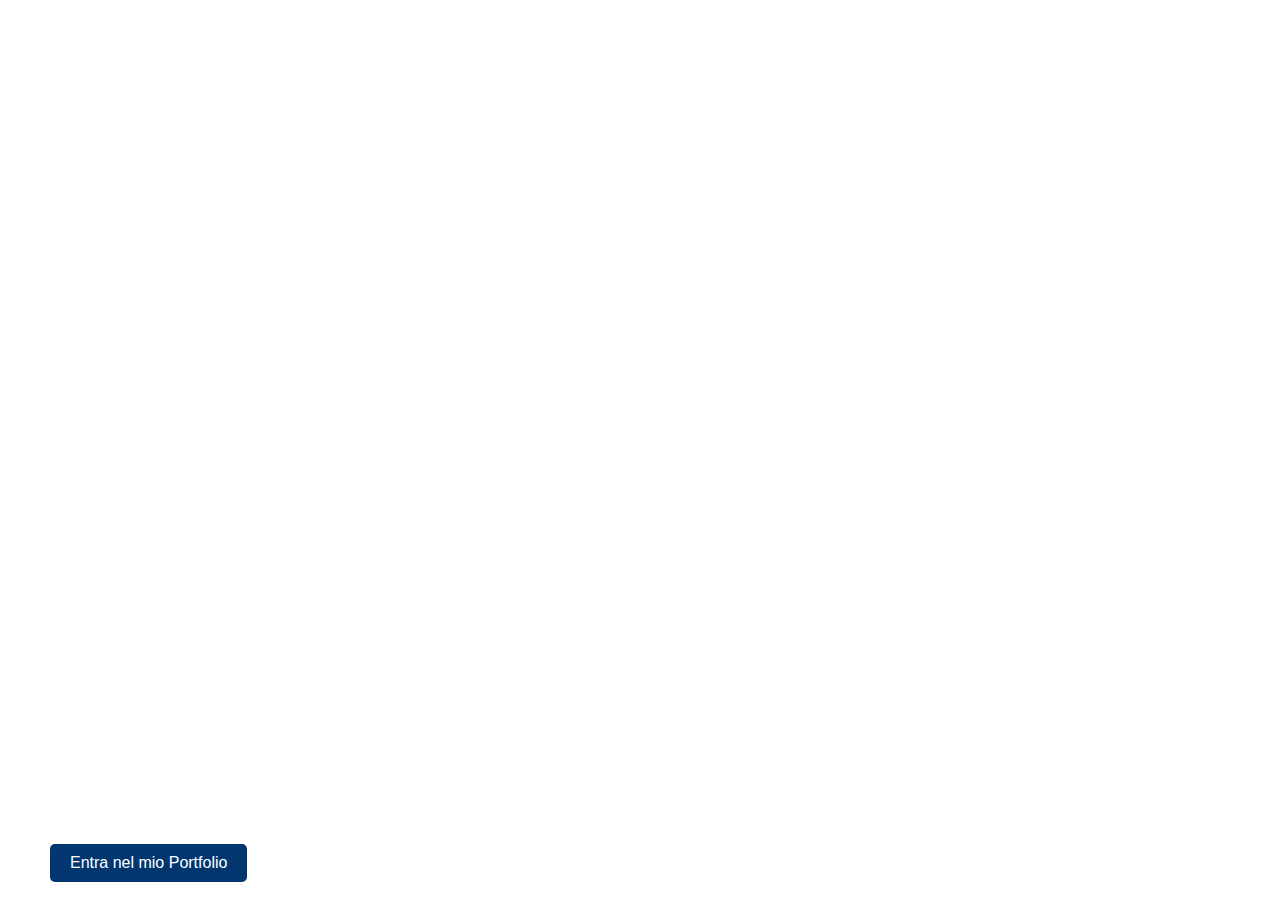
<file: index.html>
<!DOCTYPE html>
<html lang="it">
<head>
    <meta charset="UTF-8">
    <meta name="viewport" content="width=device-width, initial-scale=1.0">
    <title>Il Mio Portfolio Creativo</title>
    <link rel="stylesheet" href="style.css">
</head>
<body>
    <header class="navbar">
        <div class="nav-left">
            <div class="logo-text">ALICE PEDRONI | Graphic Designer</div>
        <p class="tagline">WELCOME <br> NEL MIO <br> PORTFOLIO</p>
     <a href="#about-me" class="btn-portfolio">Entra nel mio Portfolio</a>   
    </div>
        </header>
       
    </main>

    </body>
    
</html>
</file>
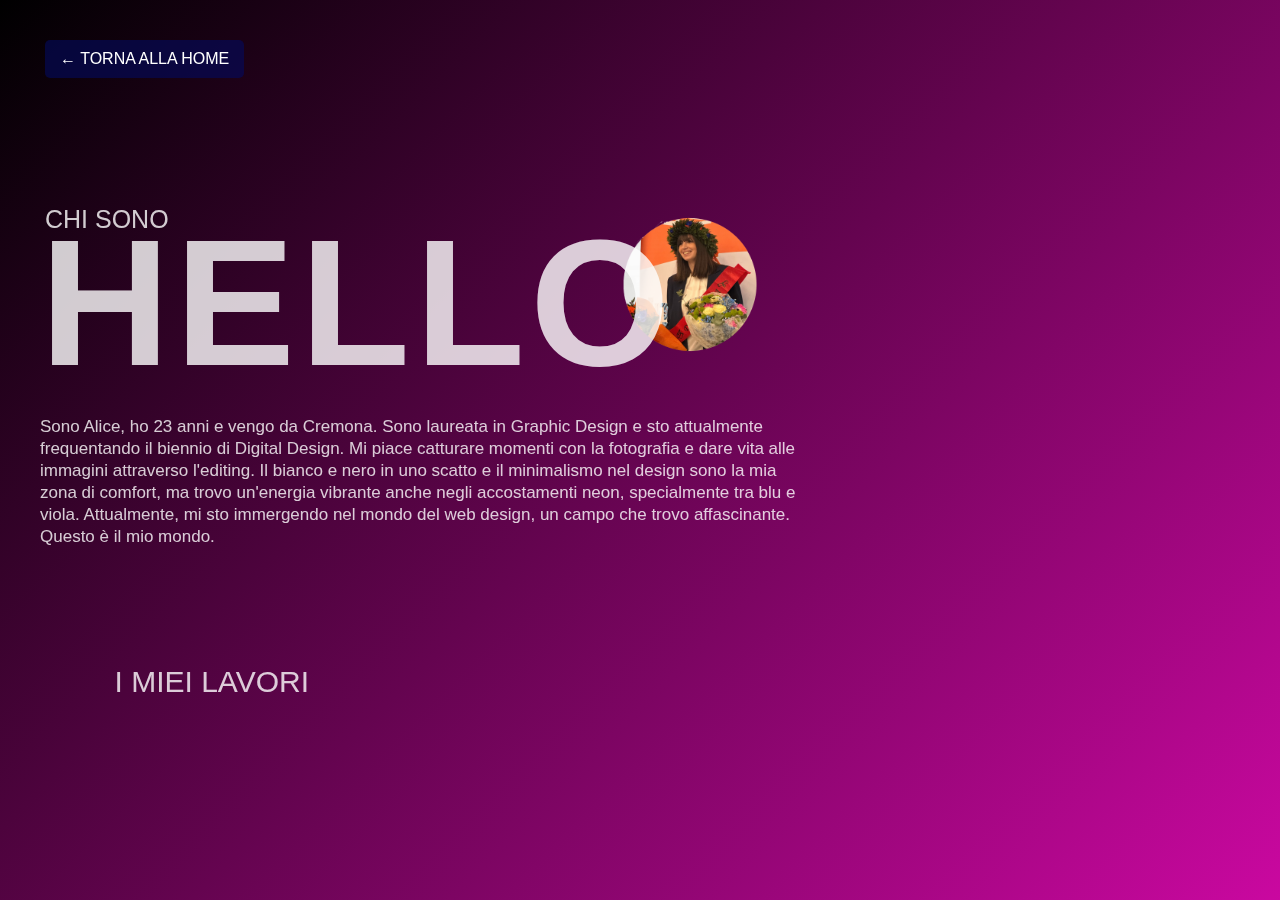
<file: portfolio.html>
<!DOCTYPE html>
<html lang="it">
<head>
  <meta charset="UTF-8">
  <title>Portfolio</title>
  <link rel="stylesheet" href="style.css">
</head>
<body class="portfolio">
  <a href="index.html" class="back-button">← TORNA ALLA HOME</a>

<main class="portfolio-content">
    <h1 class="portfolio-title"> CHI SONO
        <h2 class="portfolio-subtitle"> HELLO</h2>
    <p class="portfolio-text">
      Sono Alice, ho 23 anni e vengo da Cremona. Sono laureata in Graphic Design e sto attualmente frequentando il biennio di Digital Design. Mi piace

catturare momenti con la fotografia e dare vita alle immagini attraverso l'editing. Il bianco e nero in uno scatto e il minimalismo nel design sono la mia zona di comfort, ma trovo un'energia vibrante anche negli accostamenti neon, specialmente tra blu e viola.
Attualmente, mi sto immergendo nel mondo del web design, un campo che trovo affascinante. <br>
Questo è il mio mondo.
    </p>
      <img src="aboutme.png"alt="Immagine vagante" class="floating-image">
     <div class="portfolio-work-header">
  <h3 class="portfolio-subtitle-2">I MIEI LAVORI</h3>
  <img src="arrow-icon-2570178-512.png" alt="Arrow" class="arrow-image-portfolio">
</div>

    
</div>
  </main>


</body>
</html>
</file>
<file: style.css>
/* === CSS Reset & Base === */
*,
*::before,
*::after {
  box-sizing: border-box;
}

/* BASE */
body {
  margin: 0;
  font-family: Impact, Haettenschweiler, "Arial Narrow Bold", sans-serif;
  min-height: 100vh;
  position: relative;
}

/* SFONDO DIVERSO per home e portfolio */
body.home::before {
  content: "";
  position: fixed;
  top: 0;
  left: 0;
  width: 100%;
  height: 100%;
  background: linear-gradient(
    135deg,
    #000000 0%,
    #007bff 25%,
    #ff8c00 50%,
    #000000 75%,
    #007bff 100%
  );
  background-size: 400% 400%;
  animation: liquidBackground 25s ease infinite alternate;
  z-index: -1;
}

body.portfolio::before {
  content: "";
  position: fixed;
  top: 0;
  left: 0;
  width: 100%;
  height: 100%;
  background: linear-gradient(
    135deg,
    #000000 0%,
    #ca08a0 25%,
    #ad09c6 50%,
    #000000 75%,
    #470aa9 100%
  );
  background-size: 400% 400%;
  animation: liquidBackground 25s ease infinite alternate;
  z-index: -1;
  overflow-x: hidden;
}

@keyframes liquidBackground {
  0% {
    background-position: 0% 0%;
  }
  100% {
    background-position: 100% 100%;
  }
}

/* NAVBAR */
.navbar {
  display: flex;
  justify-content: flex-start;
  align-items: center;
  padding: 30px 50px;
  width: 100%;
  box-sizing: border-box;
  position: relative;
  z-index: 10;
}

.navbar .nav-left {
  display: flex;
  flex-direction: column;
  align-items: flex-start;
  justify-content: center;
}

.logo-text {
  font-size: 15px;
  font-weight: 600;
  color: white;
  text-transform: uppercase;
  letter-spacing: 1px;
  margin-bottom: -70px;
}

.tagline {
  font-size: 150px;
  color: white;
  opacity: 0.8;
}

/* FRECCIA */
.arrow-image-container {
  margin-top: -100px;
  width: 50%;
  justify-content: flex-start;
  align-items: center;
  box-sizing: border-box;
}

.arrow-image {
  width: 30px;
  height: 60px;
  opacity: 0.8;
  display: block;
  animation: bounce-image 2s infinite;
}

@keyframes bounce-image {
  0%,
  20%,
  50%,
  80%,
  100% {
    transform: translateY(0);
  }
  40% {
    transform: translateY(-15px);
  }
  60% {
    transform: translateY(-8px);
  }
}

/* BOTTONE PORTFOLIO */
.btn-portfolio {
  display: inline-block;
  font-family: "Segoe UI", sans-serif;
  font-weight: 500;
  font-size: 16px;
  background-color: #01366f;
  color: white;
  padding: 10px 20px;
  text-decoration: none;
  border-radius: 5px;
  margin-top: 48px;
  transition: background-color 0.3s ease, transform 0.2s ease;
}

.btn-portfolio:hover {
  background-color: #c52184;
  transform: scale(1.1);
}

/* BOTTONE TORNA INDIETRO */
.back-button {
  position: relative;
  top: 40px;
  left: 30px;
  font-size: 16px;
  background-color: rgba(4, 10, 95, 0.6);
  color: white;
  padding: 10px 15px;
  text-decoration: none;
  border-radius: 5px;
  transition: transform 0.2s ease, background-color 0.3s ease;
  font-family: Arial, sans-serif;
}

.back-button:hover {
  transform: scale(1.05);
  background-color: rgba(245, 15, 122, 0.8);
}

.portfolio-content {
  max-width: 800px;
  margin: 150px 0 0 20px;
  padding: 0 20px;

  color: white;
  z-index: 2;
  position: relative; /* CRUCIALE: Rende questo il contenitore di riferimento per l'immagine */

  display: flex;
  flex-direction: column;
  align-items: flex-start;
  gap: 10px;
}

.floating-image {
  position: absolute;
  width: 220px;
  height: auto;
  z-index: -1;

  top: -50px !important;
  left: 70%;

  animation: floatAnimation 10s ease-in-out infinite alternate;
}

@keyframes floatAnimation {
  0% {
    transform: translate(0, 0); /* Posizione iniziale */
  }
  25% {
    transform: translate(10px, 50px); /* Si sposta leggermente */
  }
  50% {
    transform: translate(-10px, 80px); /* Altra posizione */
  }
  75% {
    transform: translate(40px, -20px); /* Ancora un'altra */
  }
  100% {
    transform: translate(0, 0); /* Torna alla posizione iniziale */
  }
}

.portfolio-title {
  font-size: 25px;
  font-weight: 100;
  margin-bottom: -30px;
  font-family: "Impact", sans-serif;
  opacity: 0.8;
  text-align: left;
  padding-left: 5px;
}

.portfolio-subtitle {
  font-size: 180px;
  font-weight: 600;
  letter-spacing: 5px;
  margin-bottom: 10px;

  font-family: "Impact", sans-serif;
  opacity: 0.8;
  text-align: left;
  margin-top: -15px;
  margin-left: 0;
  padding-left: 0;
}

.portfolio-text {
  font-size: 17px;
  font-weight: 50;
  line-height: 1.3;
  opacity: 0.8;
  font-family: Impact, sans-serif;
  text-align: left;
  margin-top: -10px;
}

.portfolio-work-header {
  display: flex;
  justify-content: center; /* centro orizzontale */
  align-items: center; /* centro verticale */
  gap: 20px; /* spazio tra testo e freccia */
  width: 160%; /* occupa tutta la larghezza */
  margin-top: 50px;
  box-sizing: border-box; /* evita padding/margin influiscano */
}

.portfolio-subtitle-2 {
  font-size: 40px;
  font-weight: 100;
  margin-top: 10px;
  color: #ffffff;
  margin: 0; /* elimina margini predefiniti */
  text-align: center;
  opacity: 0.8;
}

.arrow-image-portfolio {
  width: 25px;
  height: 40px;
  opacity: 0.8;
  animation: bounce-image 2s infinite;
}

.grid-container {
  display: grid;
  grid-template-columns: repeat(3, 1fr);
  gap: 40px;

  width: 90vw;
  max-width: 1400px;
  margin: 0 auto; /* centra la griglia orizzontalmente */
  padding: 40px;

  justify-content: center;
  align-content: center;
  transition: transform 0.3s ease;
}

.grid-item:hover {
  transform: scale(1.35);
}

.grid-item img {
  width: 100%;
  height: 100%;
  object-fit: cover; /* mantiene proporzioni */
  display: block;
  border-radius: 5px;
}

.portfolio-subtitle-2 {
  text-align: left;
  width: 90vw; /* stessa larghezza della griglia */
  max-width: 1400px;
  margin: 40px auto 20px;
  padding-left: 40px; /* spostalo leggermente a destra per allinearsi con i contenuti */
  font-size: 30px;
  color: white;
  font-family: Impact, sans-serif;
  opacity: 0.8;
  box-sizing: border-box; /* assicurati che padding non aumenti larghezza */
}

.video-grid {
  display: grid;
  grid-template-columns: repeat(2, 1fr); /* Tre colonne, quindi stessa riga */
  gap: 40px;
  width: 90vw;
  max-width: 1400px;
  margin: 0 auto;
  padding: 40px;
}

.video-grid .grid-item {
  height: 300px;
  overflow: hidden;
}

.video-grid video {
  width: 100%;
  height: 100%;
  object-fit: cover;
  border-radius: 5px;
  transition: transform 0.3s ease;
}

.video-grid video:hover {
  transform: scale(1.08);
}

.footer-contact {
  left: 0;
  bottom: 0;
  width: 100%;
  height: 80px;
  background-color: rgba(0, 0, 0, 0.3); /* meno opaco */
  color: white;
  display: flex;
  justify-content: center;
  align-items: center;
  font-family: Impact, sans-serif;
  font-size: 14px; /* più piccolo */
  padding: 0 20px;
  box-sizing: border-box;
  margin: 0;
  margin-top: 50px;
  z-index: 9999;
  overflow-x: hidden;
}

.footer-content {
  display: flex;
  align-items: center;
  gap: 15px;
  flex-wrap: wrap;
}

.footer-content h4 {
  font-size: 22px;
  font-weight: 500;
  margin: 0;
  letter-spacing: 1px;
  opacity: 1;
}

.footer-content a {
  color: white;
  text-decoration: none;
  font-size: 18px;
  font-weight: 400;

  opacity: 1;
}

.footer-content a:hover {
  color: #c52184;
}

/* --- RESPONSIVE DESIGN (Desktop-First) --- */

/* STILI PER TABLET E SCHERMI FINO A 1024px */
@media (max-width: 1024px) {
  /* Navbar e Home Page */
  .logo-text {
    font-size: 14px; /* Leggermente più piccolo */
    margin-bottom: -50px; /* Regola spaziatura */
  }

  .tagline {
    font-size: 100px; /* Ridimensiona per tablet */
  }

  .arrow-image-container {
    margin-top: -70px; /* Regola la posizione della freccia */
  }

  .arrow-image {
    width: 28px;
    height: 55px;
  }

  .btn-portfolio {
    font-size: 15px;
    padding: 9px 18px;
    margin-top: 35px; /* Regola lo spazio */
  }

  /* Portfolio Page */
  .back-button {
    top: 30px; /* Posizionalo meglio */
    left: 25px;
    font-size: 15px;
  }

  .portfolio-content {
    margin: 120px 0 0 40px; /* Sposta il contenuto più a sinistra */
    max-width: 700px; /* Riduci la larghezza massima */
  }

  .portfolio-title {
    font-size: 22px;
    margin-bottom: -25px;
  }

  .portfolio-subtitle {
    font-size: 120px; /* Ridimensiona il titolo Hello */
    letter-spacing: 3px;
    margin-top: -10px;
  }

  .portfolio-text {
    font-size: 16px;
  }

  .floating-image {
    width: 180px; /* Riduci la dimensione dell'immagine flottante */
    top: -30px !important;
    left: 60%; /* Spostala leggermente */
  }

  .portfolio-work-header {
    width: 120%; /* Riduci la larghezza di questo contenitore */
    gap: 15px;
    margin-top: 40px;
  }

  .portfolio-subtitle-2 {
    font-size: 35px;
    margin: 30px auto 15px;
    padding-left: 30px;
  }

  /* Griglie di Immagini e Video */
  .grid-container {
    grid-template-columns: repeat(2, 1fr); /* Due colonne per tablet */
    gap: 30px;
    padding: 30px;
    width: 90vw;
  }

  .video-grid {
    grid-template-columns: repeat(
      1,
      1fr
    ); /* Una colonna per i video su tablet, se preferisci impilarli prima */
    gap: 30px;
    padding: 30px;
    width: 90vw;
  }

  /* Footer */
  .footer-contact {
    height: auto;
    padding: 18px 15px;
    margin-top: 40px;
  }

  .footer-content h4 {
    font-size: 20px;
  }

  .footer-content a {
    font-size: 17px;
  }
}

/* CSS */

/* BASE */
body {
  margin: 0;
  font-family: Impact, Haettenschweiler, "Arial Narrow Bold", sans-serif;
  min-height: 100vh;
  position: relative;
}

/* SFONDO DIVERSO per home e portfolio */
body.home::before {
  content: "";
  position: fixed;
  top: 0;
  left: 0;
  width: 100%;
  height: 100%;
  background: linear-gradient(
    135deg,
    #000000 0%,
    #007bff 25%,
    #ff8c00 50%,
    #000000 75%,
    #007bff 100%
  );
  background-size: 400% 400%;
  animation: liquidBackground 25s ease infinite alternate;
  z-index: -1;
}

body.portfolio::before {
  content: "";
  position: fixed;
  top: 0;
  left: 0;
  width: 100%;
  height: 100%;
  background: linear-gradient(
    135deg,
    #000000 0%,
    #ca08a0 25%,
    #ad09c6 50%,
    #000000 75%,
    #470aa9 100%
  );
  background-size: 400% 400%;
  animation: liquidBackground 25s ease infinite alternate;
  z-index: -1;
}

@keyframes liquidBackground {
  0% {
    background-position: 0% 0%;
  }
  100% {
    background-position: 100% 100%;
  }
}

/* NAVBAR */
.navbar {
  display: flex;
  justify-content: flex-start;
  align-items: center;
  padding: 30px 50px;
  width: 100%;
  box-sizing: border-box;
  position: relative;
  z-index: 10;
}

.navbar .nav-left {
  display: flex;
  flex-direction: column;
  align-items: flex-start;
  justify-content: center;
}

.logo-text {
  font-size: 15px;
  font-weight: 600;
  color: white;
  text-transform: uppercase;
  letter-spacing: 1px;
  margin-bottom: -70px;
}

.tagline {
  font-size: 150px;
  color: white;
  opacity: 0.8;
}

/* FRECCIA HOME PAGE */
.arrow-image-container {
  margin-top: -100px;
  width: 50%; /* Larghezza per desktop */
  justify-content: flex-start;
  align-items: center;
  box-sizing: border-box;
  display: flex; /* Assicura che la freccia sia gestita con flexbox */
}

.arrow-image {
  width: 30px;
  height: 60px;
  opacity: 0.8;
  display: block;
  animation: bounce-image 2s infinite;
}

@keyframes bounce-image {
  0%,
  20%,
  50%,
  80%,
  100% {
    transform: translateY(0);
  }
  40% {
    transform: translateY(-15px);
  }
  60% {
    transform: translateY(-8px);
  }
}

/* BOTTONE PORTFOLIO */
.btn-portfolio {
  display: inline-block;
  font-family: "Segoe UI", sans-serif;
  font-weight: 500;
  font-size: 16px;
  background-color: #01366f;
  color: white;
  padding: 10px 20px;
  text-decoration: none;
  border-radius: 5px;
  margin-top: 48px;
  transition: background-color 0.3s ease, transform 0.2s ease;
}

.btn-portfolio:hover {
  background-color: #c52184;
  transform: scale(1.1);
}

/* BOTTONE TORNA INDIETRO */
.back-button {
  position: relative;
  top: 40px;
  left: 45px;
  font-size: 16px;
  background-color: rgba(4, 10, 95, 0.6);
  color: white;
  padding: 10px 15px;
  text-decoration: none;
  border-radius: 5px;
  font-family: Arial, sans-serif;
  display: inline-block; /* Importante per far funzionare transform */
  transition: transform 0.2s ease, background-color 0.3s ease;
}

.back-button:hover {
  background-color: #c52184;
  transform: scale(1.1);
}

/* PORTFOLIO CONTENT */
.portfolio-content {
  max-width: 800px;
  margin: 150px 0 0 20px;
  padding: 0 20px;
  color: white;
  z-index: 2;
  position: relative;
  display: flex;
  flex-direction: column;
  align-items: flex-start;
  gap: 10px;
}

.floating-image {
  position: absolute;
  width: 220px;
  height: auto;
  z-index: -1;
  top: -50px !important;
  left: 70%;
  animation: floatAnimation 10s ease-in-out infinite alternate;
}

@keyframes floatAnimation {
  0% {
    transform: translate(0, 0);
  }
  25% {
    transform: translate(10px, 50px);
  }
  50% {
    transform: translate(-10px, 80px);
  }
  75% {
    transform: translate(40px, -20px);
  }
  100% {
    transform: translate(0, 0);
  }
}

.portfolio-title {
  font-size: 25px;
  font-weight: 100;
  margin-bottom: -30px;
  font-family: "Impact", sans-serif;
  opacity: 0.8;
  text-align: left;
  padding-left: 5px;
}

.portfolio-subtitle {
  font-size: 180px;
  font-weight: 600;
  letter-spacing: 5px;
  margin-bottom: 10px;
  font-family: "Impact", sans-serif;
  opacity: 0.8;
  text-align: left;
  margin-top: -15px;
  margin-left: 0;
  padding-left: 0;
}

.portfolio-text {
  font-size: 17px;
  font-weight: 50;
  line-height: 1.3;
  opacity: 0.8;
  font-family: Impact, sans-serif;
  text-align: left;
  margin-top: -10px;
}

.portfolio-work-header {
  display: flex;
  justify-content: center;
  align-items: center;
  gap: 20px;
  width: 160%;
  margin-top: 50px;
  box-sizing: border-box;
}

.portfolio-subtitle-2 {
  font-size: 40px;
  font-weight: 100;
  margin-top: 10px;
  color: #ffffff;
  margin: 0;
  text-align: center;
  opacity: 0.8;
}

/* FRECCIA PORTFOLIO (SOTTO "I MIEI LAVORI") */
.arrow-image-portfolio {
  width: 25px;
  height: 40px;
  margin-right: -50px;
  margin-top: 50px;
  opacity: 0.8;
  animation: bounce-image 2s infinite;
}

/* GRIGLIA IMMAGINI (DEFAULT DESKTOP) */
.grid-container {
  display: grid;
  grid-template-columns: repeat(3, 1fr); /* Tre colonne per desktop */
  gap: 40px;
  width: 90vw;
  max-width: 1400px;
  margin: 0 auto;
  padding: 40px;
  justify-content: center;
  align-content: center;
  transition: transform 0.3s ease;
}

.grid-item:hover {
  transform: scale(1.35);
}

.grid-item img {
  width: 100%;
  height: 100%;
  object-fit: cover;
  display: block;
  border-radius: 5px;
}

/* TITOLO "I MIEI LAVORI" E "VIDEO" */
.portfolio-subtitle-2 {
  text-align: left;
  width: 90vw;
  max-width: 1400px;
  margin: 40px auto 20px;
  padding-left: 40px;
  font-size: 30px;
  color: white;
  font-family: Impact, sans-serif;
  opacity: 0.8;
  box-sizing: border-box;
}

/* GRIGLIA VIDEO (DEFAULT DESKTOP) */
.video-grid {
  display: grid;
  grid-template-columns: repeat(2, 1fr); /* Due colonne per desktop */
  gap: 40px;
  width: 90vw;
  max-width: 1400px;
  margin: 0 auto;
  padding: 40px;
}

.video-grid .video-item {
  height: 300px;
  overflow: hidden;
}

.video-grid video {
  width: 100%;
  height: 100%;
  object-fit: cover;
  border-radius: 5px;
  transition: transform 0.3s ease;
}

.video-grid video:hover {
  transform: scale(1.05);
}

/* FOOTER */
.footer-contact {
  left: 0;
  bottom: 0;
  width: 100%;
  height: 80px;
  background-color: rgba(0, 0, 0, 0.3);
  color: white;
  display: flex;
  justify-content: center;
  align-items: center;
  font-family: Impact, sans-serif;
  font-size: 14px;
  padding: 0 20px;
  box-sizing: border-box;
  margin: 0;
  margin-top: 50px;
  z-index: 9999;
  overflow-x: hidden;
}

.footer-content {
  display: flex;
  align-items: center;
  gap: 15px;
  flex-wrap: wrap;
}

.footer-content h4 {
  font-size: 22px;
  font-weight: 500;
  margin: 0;
  letter-spacing: 1px;
  opacity: 1;
}

.footer-content a {
  color: white;
  text-decoration: none;
  font-size: 18px;
  font-weight: 400;
  opacity: 1;
}

.footer-content a:hover {
  color: #c52184;
}

/* --- STILI PER SMARTPHONE (FINO A 767px) --- */
@media (max-width: 767px) {
  /* Navbar e Home Page */
  .navbar {
    flex-direction: column;
    align-items: center; /* Centra gli elementi della navbar per mobile */
    padding: 20px 20px;
  }

  .nav-left {
    display: flex;
    flex-direction: column;
    justify-content: center; /* centra verticalmente center-content */
    align-items: center;
    min-height: 100vh;
    padding: 20px;
    position: relative;
  }

  /* Mantiene il logo in alto fisso */
  .logo-text {
      position: absolute;
      top: 20px;
      left: 0;
      right: 0;
      text-align: center;
      font-size: 12px;
      z-index: 10;
  }

  .tagline {
    font-size: 60px;
    text-align: center;
    width: 100%;
    margin-bottom: 20px;
  }

  .arrow-image-container {
    margin-top: 0;
    width: 100%;
    display: flex;
    justify-content: center;
    margin-top: 20px;
  }

  .arrow-image {
    width: 25px;
    height: 45px;
  }

  .btn-portfolio {
    font-size: 14px;
    padding: 8px 15px;
    margin-top: 20px;
    align-self: center;
  }

  .back-button {
    position: absolute;
    top: -40px;
    left: 15px;
    font-size: 14px;
    padding: 7px 10px;
    background-color: rgba(4, 10, 95, 0.7);
    color: white;
    border-radius: 5px;
    z-index: 10;
  }

  .portfolio-content {
    top: 40px;
    margin: 80px 0 0 0; /* Rimuovi margin-left fisso, usa auto per centrare o padding */
    padding: 0 15px;
    max-width: 100%;
    align-items: center;
    text-align: center; /* Centra il testo all'interno di portfolio-content */
  }

  .portfolio-title {
    font-size: 18px;
    margin-bottom: -15px;
    text-align: center;
    padding-left: 0;
  }

  .portfolio-subtitle {
    font-size: 70px;
    letter-spacing: 2px;
    margin-top: -5px;
    text-align: center;
  }

  .portfolio-text {
    font-size: 15px;
    line-height: 1.4;
    text-align: center;
  }

  .portfolio-text br {
    display: none;
  }

  .floating-image {
    display: none; /* Nascondi l'immagine flottante su mobile */
  }

  .portfolio-work-header {
    flex-direction: column;
    gap: 10px;
    margin-top: 30px;
    width: 100%;
    padding: 0 15px;
  }

  .portfolio-subtitle-2 {
    font-size: 28px;
    margin: 20px auto 10px;
    padding-left: 0;
    text-align: center;
    width: 100%;
    max-width: none;
  }

  .arrow-image-portfolio {
    margin-right: 0;
    margin-top: 0;
    width: 20px;
    height: 35px;
  }

  /* GRIGLIE A COLONNA SINGOLA PER SMARTPHONE */
  .grid-container,
  .video-grid {
    grid-template-columns: repeat(
      1,
      1fr
    ); /* Una colonna singola per entrambe le griglie */
    gap: 20px;
    padding: 20px;
    width: calc(100% - 40px); /* Regola la larghezza per il padding laterale */
    margin: 0 auto; /* Centra la griglia */
  }

  .video-grid .video-item {
    height: 200px;
  }

  .video-grid {
    margin-bottom: 60px; /* spazio extra solo sotto i video */
  }

  .footer-contact {
    padding: 8px 10px; /* meno padding verticale e orizzontale */
    margin-top: 15px;
    height: auto;
    display: flex;
    justify-content: center; /* centra orizzontalmente */
    align-items: center; /* centra verticalmente */
  }

  .footer-content {
    display: flex;
    flex-direction: column;
    gap: 2px;
    align-items: center; /* centra il contenuto interno */
    text-align: center; /* assicura che il testo sia centrato */
  }

  .footer-content h4 {
    position: relative;
    top: 10px;
    font-size: 16px;
    margin: 0;
  }

  .footer-content a {
    font-size: 13px;
    text-align: center;
  }

  .center-content {
    text-align: center;
    width: 100%;
  }
}

/* --- STILI PER TABLET (768px - 1024px) --- */
@media (min-width: 768px) and (max-width: 1024px) {
  /* Navbar e Home Page */
  .navbar {
    padding: 25px 40px; /* Un po' più di padding rispetto al mobile */
  }

  .logo-text {
    font-size: 14px;
    margin-bottom: -50px;
  }

  .tagline {
    font-size: 110px; /* Leggermente più grande */
  }

  .arrow-image-container {
    margin-top: -80px;
    width: auto;
  }

  .arrow-image {
    width: 28px;
    height: 55px;
  }

  .btn-portfolio {
    font-size: 15px;
    padding: 9px 18px;
    margin-top: 40px;
  }

  /* Portfolio Page */
  .back-button {
    top: 35px;
    left: 80px; /* 50 (margin sinistro) + 30 (padding interno) */
    font-size: 15px;
    padding: 8px 12px;
  }

  .portfolio-content {
    margin: 130px 0 0 50px;
    max-width: 750px;
    padding: 0 30px;
  }

  .portfolio-title {
    font-size: 24px;
    margin-bottom: -25px;
  }

  .portfolio-subtitle {
    font-size: 130px;
    letter-spacing: 4px;
    margin-top: -10px;
  }

  .portfolio-text {
    font-size: 16px;
  }

  /* Nascondi il <br> solo per tablet */
  .portfolio-text br {
    display: none;
  }

  /* Nascondi l'immagine flottante solo per tablet */
  .floating-image {
    display: none;
  }

  /* Portfolio Work Header (freccia + titolo) */
  .portfolio-work-header {
    display: flex;
    align-items: center;
    justify-content: flex-start;
    padding-left: 0px; /* allinea con la griglia */
    max-width: 700px; /* stessa max-width della griglia */
    width: 100%;
    margin: 0 auto; /* centra orizzontalmente */
    box-sizing: border-box;
    gap: 10px;
  }

  .arrow-image-portfolio {
    width: 28px;
    height: auto;
    max-width: 100%;
    margin: 0;
    padding: 0;
    flex-shrink: 0;
  }

  .portfolio-subtitle-2 {
    font-size: 38px;
    margin: 35px auto 18px;
    padding-left: 30px;
    max-width: 90vw;
  }

  /* Griglie di Immagini e Video - 1 colonna singola, più larghe */
  .grid-container,
  .video-grid {
    display: grid;
    grid-template-columns: 1fr;
    gap: 30px;
    padding: 20px;
    width: 100%;
    max-width: 700px;
    margin: 0 auto;
  }

  .video-grid .video-item {
    height: auto;
  }
  .video-grid {
  margin-bottom: 20px; /* spazio extra solo sotto i video */
}

  /* Footer */
  .footer-contact {
    height: auto;
    padding: 20px 20px;
    margin-top: 45px;
  }

  .footer-content {
    gap: 12px;
    flex-wrap: wrap;
  }

  .footer-content h4 {
    font-size: 21px;
    width: auto;
  }

  .footer-content a {
    font-size: 17px;
  }
}
</file>
